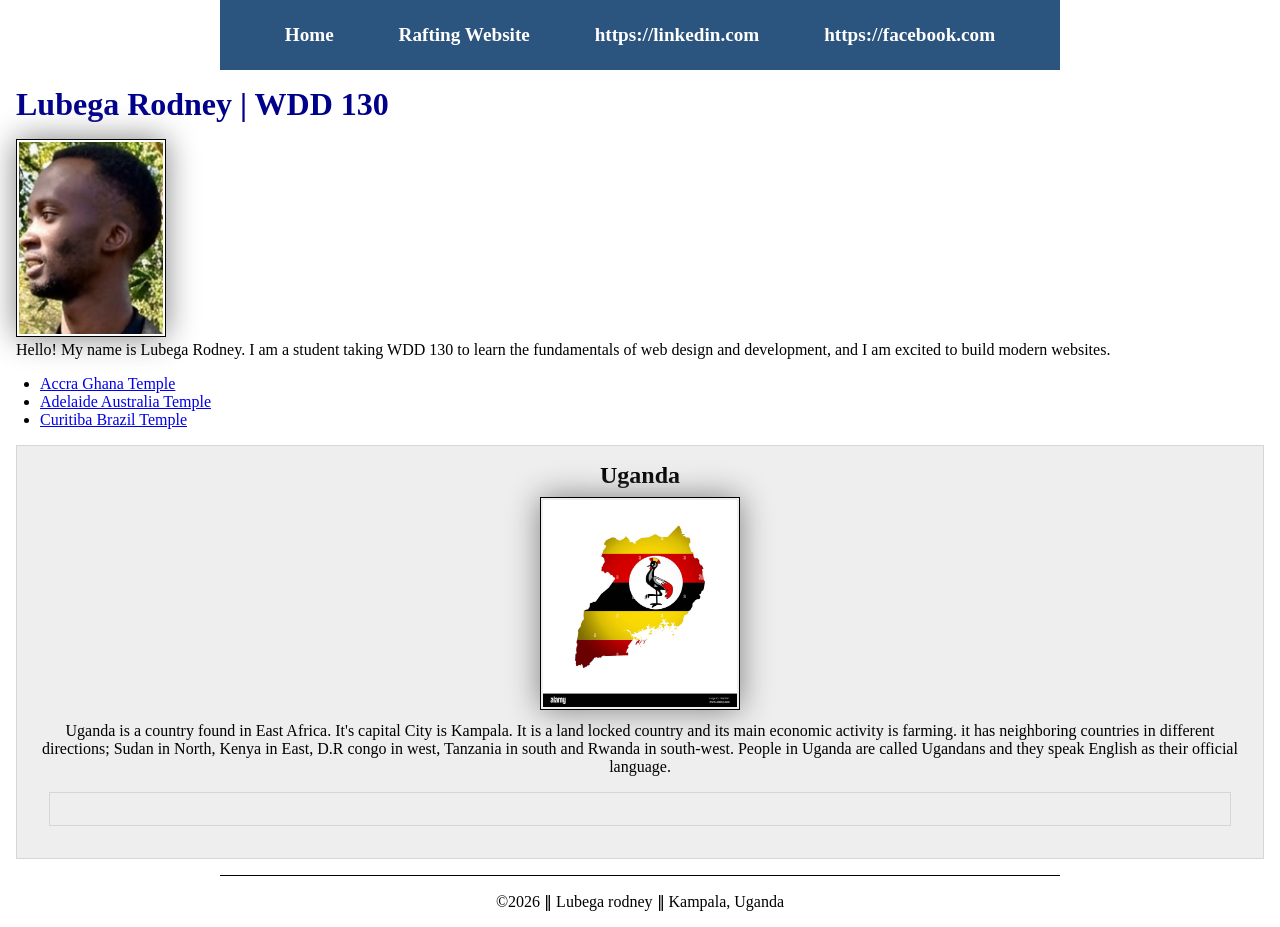
<file: index.html>
<!DOCTYPE html>
<html lang="en">

<head>
    <meta charset="UTF-8">
    <meta name="viewport" content="width=device-width, initial-scale=1.0">
    <title>Lubega Rodney | WDD 130</title>
    <meta name="description" content="My name is Lubega Rodney. Online student of BYU-Idaho studying Computer programming. My home page shows the temple in Africa and its address.">
    <meta name="author" content="Lubega Rodney">
    <link rel="stylesheet" href="styles/styles.css">
</head>


<body>
    <header>
        <nav>
            <a href="#">Home</a>
            <a href="wwr/">Rafting Website</a>
            <a href="wwr/">https://linkedin.com</a>
            <a href="wwr/">https://facebook.com</a>
        </nav>
    </header>
    <main>
        <h1>Lubega Rodney | WDD 130</h1>
        <img src="images/profile.png" alt="Lubega Rodney" width="200">
        <p>Hello! My name is Lubega Rodney. I am a student taking WDD 130 to learn the fundamentals of web design and development, and I am excited to build modern websites.</p>
        <ul>
            <li><a href="https://www.churchofjesuschrist.org/temples/details/accra-ghana-temple?lang=eng" target="_blank" rel="noopener">Accra Ghana Temple</a></li>
            <li><a href="https://www.churchofjesuschrist.org/temples/details/adelaide-australia-temple?lang=eng" target="_blank" rel="noopener">Adelaide Australia Temple</a></li>
            <li><a href="https://www.churchofjesuschrist.org/temples/details/curitiba-brazil-temple?lang=eng" target="_blank" rel="noopener">Curitiba Brazil Temple</a></li>
        </ul>
    </main>
    <aside class="box">
        <h2>Uganda</h2>
        <img src="images/uganda.jpg" alt="Uganda flag">
        <p>Uganda is a country found in East Africa. It's capital City is Kampala. It is a land locked country and its main economic activity is farming. it has neighboring countries in different directions; Sudan in North, Kenya in East, D.R congo in west, Tanzania in south and Rwanda in south-west. People in Uganda are called Ugandans and they speak English as their official language.</p>
        <ul class="box"></ul>
    </aside>
    <footer>
        <p>©2026 ‖ Lubega rodney ‖ Kampala, Uganda</p>
    </footer>

</body>

</html>
</file>
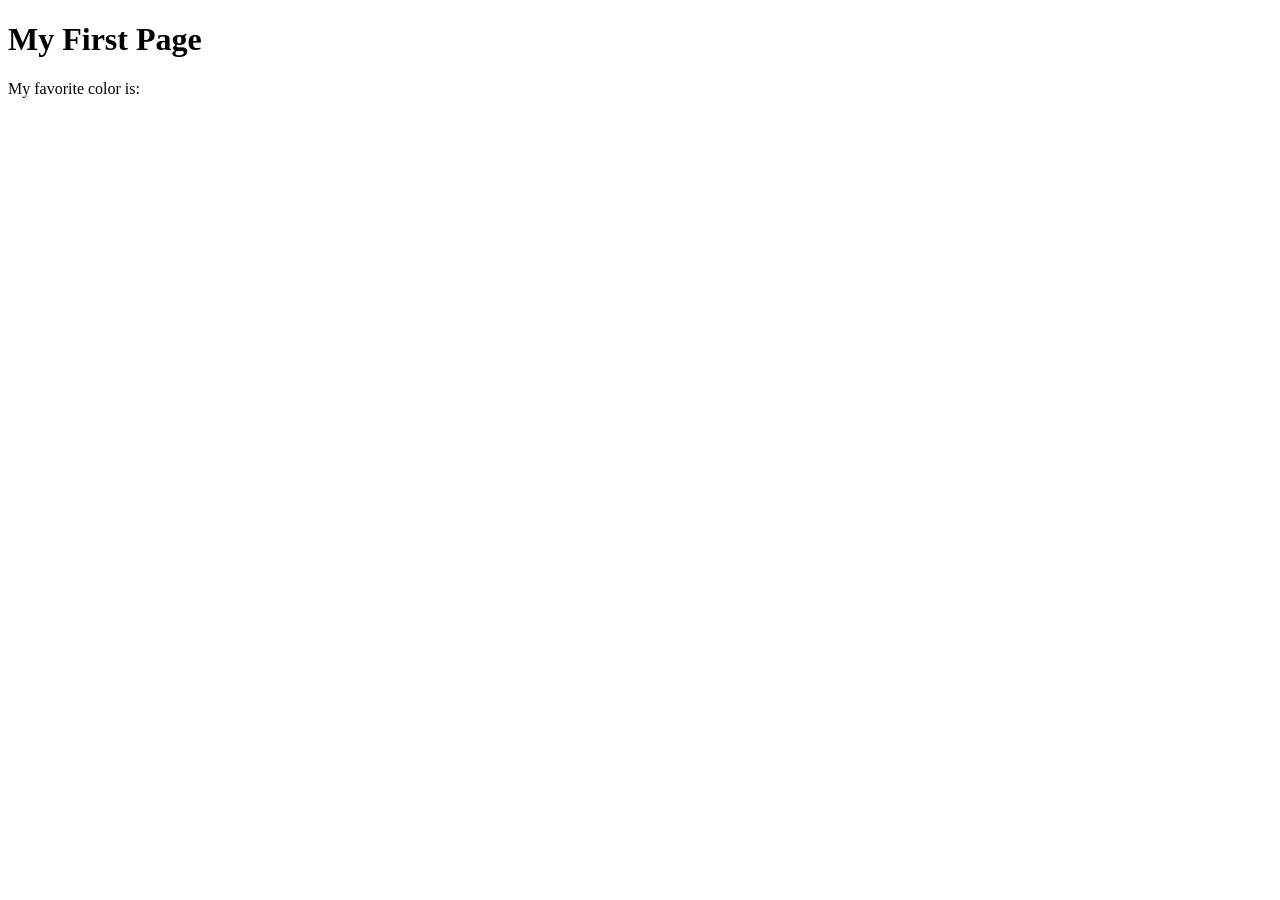
<file: week01/first-page.html>
<!DOCTYPE html>
<html lang="en">

<head>
    <meta charset="UTF-8">
    <meta name="viewport" content="width=device-width, initial-scale=1.0">
    <title>My First Page</title>
</head>

<body>
    <h1>My First Page</h1>
    <p>My favorite color is: </p>
</body>

</html>
</file>
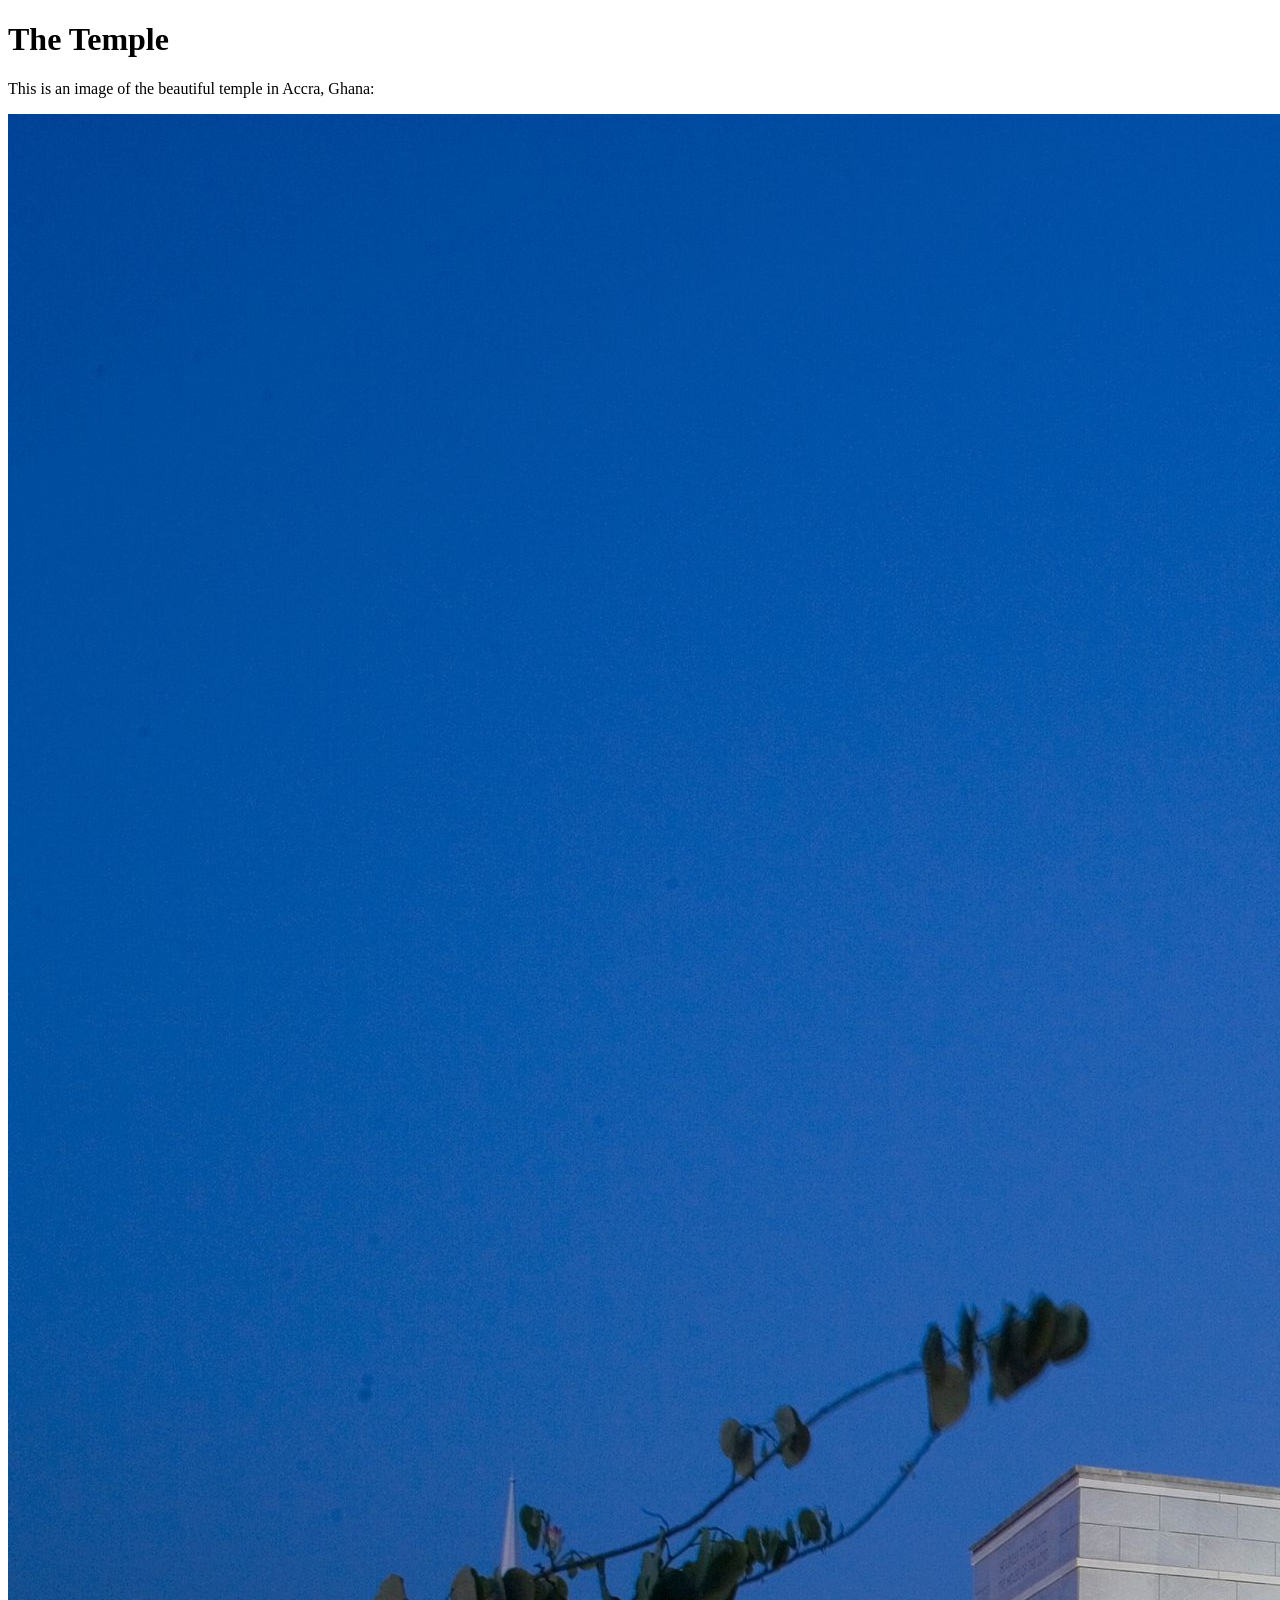
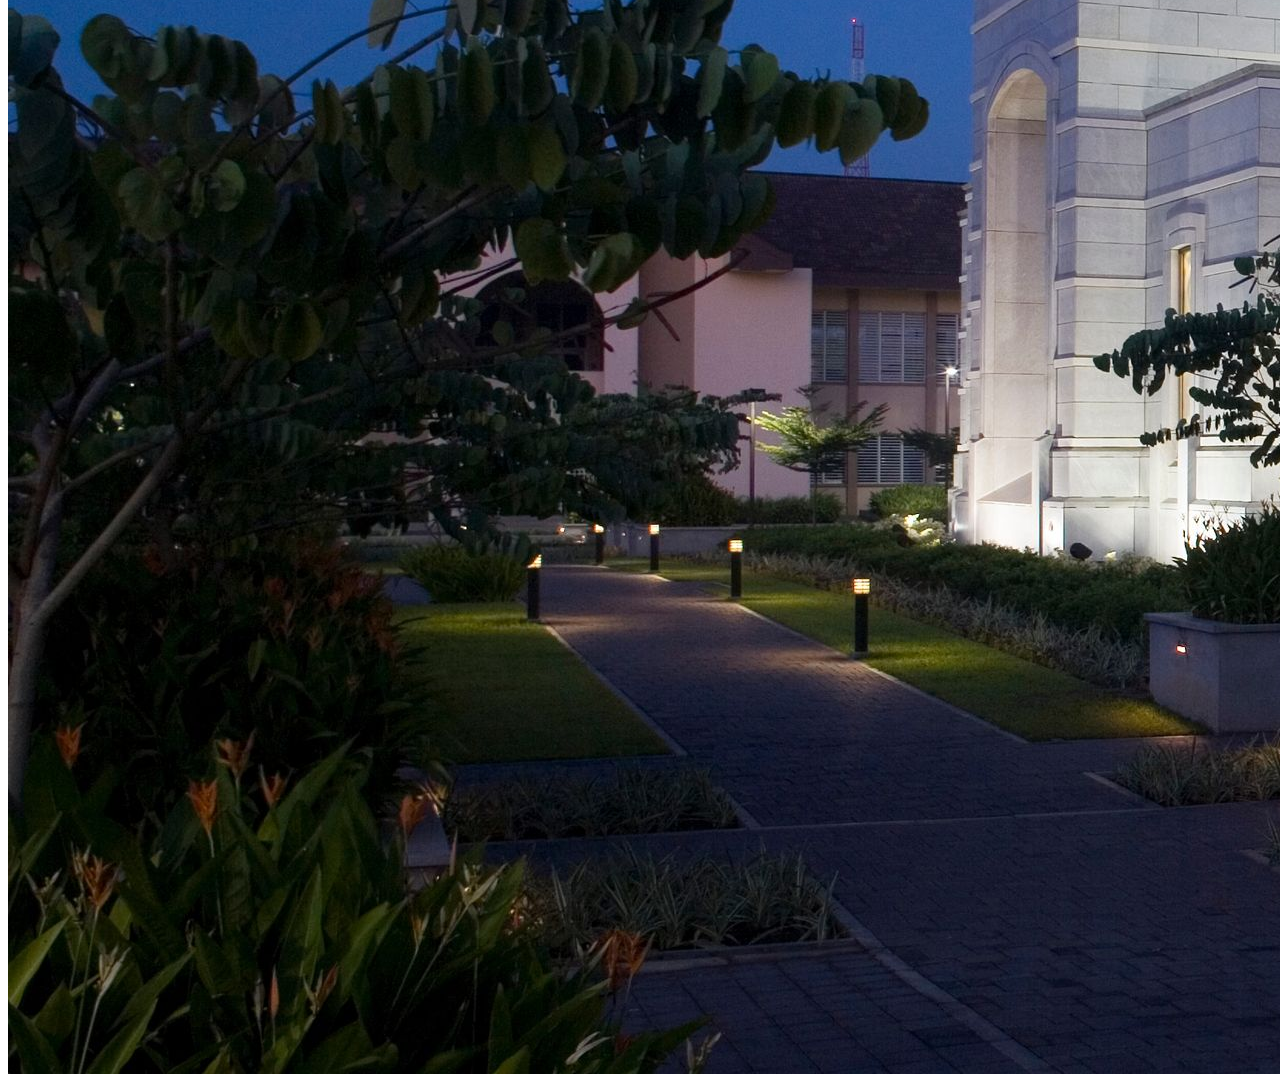
<file: week01/images.html>
<!DOCTYPE html>
<html lang="en">

<head>
    <meta charset="UTF-8">
    <meta name="viewport" content="width=device-width, initial-scale=1.0">
    <title>Temple Image</title>
</head>

<body>
    <h1>The Temple</h1>
    <p>This is an image of the beautiful temple in Accra, Ghana:</p>
    <img src="images/temple-large.jpeg" alt="The Accra Ghana Temple">

</body>

</html>
</file>
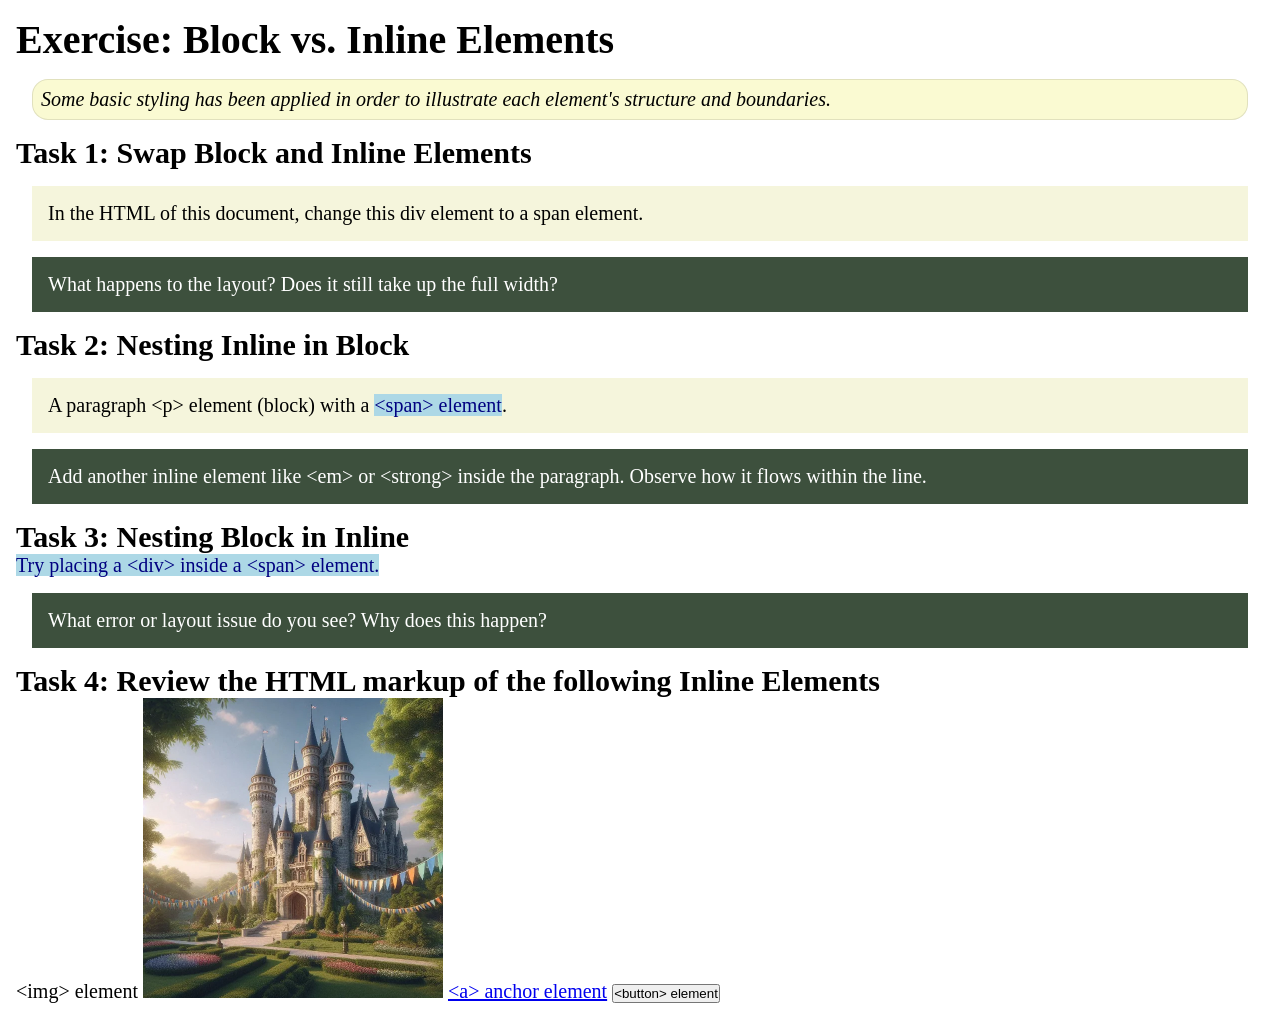
<file: week02/block-vs-inline.html>
<!DOCTYPE html>
<html lang="en">

<head>
    <meta charset="UTF-8">
    <meta name="viewport" content="width=device-width, initial-scale=1.0">
    <title>Exercise: Block vs. Inline Elements</title>
    <link rel="stylesheet" href="styles/block-vs-inline.css">
</head>

<body>
    <main>
        <h1>Exercise: Block vs. Inline Elements</h1>
        <p class="note">Some basic styling has been applied in order to illustrate each element's structure and boundaries.</p>

        <h2>Task 1: Swap Block and Inline Elements</h2>
        <div>In the HTML of this document, change this div element to a span element.</div>

        <p class="question">What happens to the layout? Does it still take up the full width?</p>

        <h2>Task 2: Nesting Inline in Block</h2>
        <p>A paragraph &lt;p&gt; element (block) with a <span>&lt;span&gt; element</span>.</p>
        <p class="question">Add another inline element like &lt;em&gt; or &lt;strong&gt; inside the paragraph. Observe how it flows within the line.</p>

        <h2>Task 3: Nesting Block in Inline</h2>
        <span>Try placing a &lt;div&gt; inside a &lt;span&gt; element.</span>
        <p class="question">What error or layout issue do you see? Why does this happen?</p>

        <h2>Task 4: Review the HTML markup of the following Inline Elements</h2>
        &lt;img&gt; element
        <img src="images/castle.webp" alt="placeholder image (images are inline)" width="300" height="300">
        <a href="https://churchofjesuschrist.org">&lt;a&gt; anchor element</a>
        <button type="button">&lt;button&gt; element</button>
    </main>
</body>

</html>
</file>
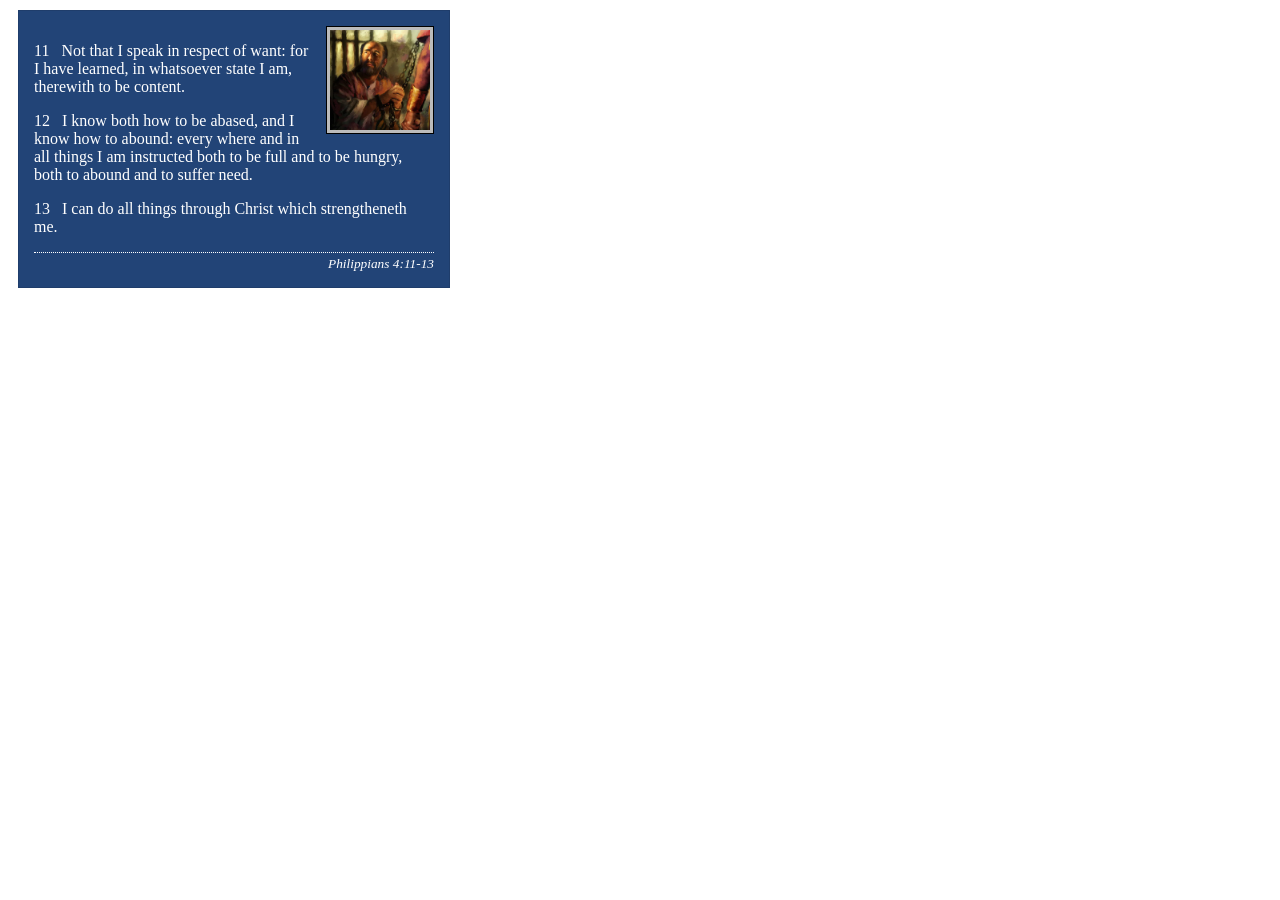
<file: week02/box-model-solution.html>
<!DOCTYPE html>
<html lang="en">

<head>
    <meta charset="UTF-8">
    <meta name="viewport" content="width=device-width, initial-scale=1.0">
    <title>Box Model Activity</title>
    <link rel="stylesheet" href="styles/box-model-solution.css">
</head>

<body>
    <main>
        <div class="callout">
            <img src="images/apostle-paul-imprisoned.webp" alt="Paul the Apostle - Imprisoned in Rome" width="200" height="200">
            <blockquote>
                <p>11 &nbsp; Not that I speak in respect of want: for I have learned, in whatsoever state I am, therewith to be content.</p>
                <p>12 &nbsp; I know both how to be abased, and I know how to abound: every where and in all things I am instructed both to be full and to be hungry, both to abound and to suffer need.</p>
                <p>13 &nbsp; I can do all things through Christ which strengtheneth me.</p>
            </blockquote>
            <cite>Philippians 4:11-13</cite>
        </div>
    </main>
</body>

</html>
</file>
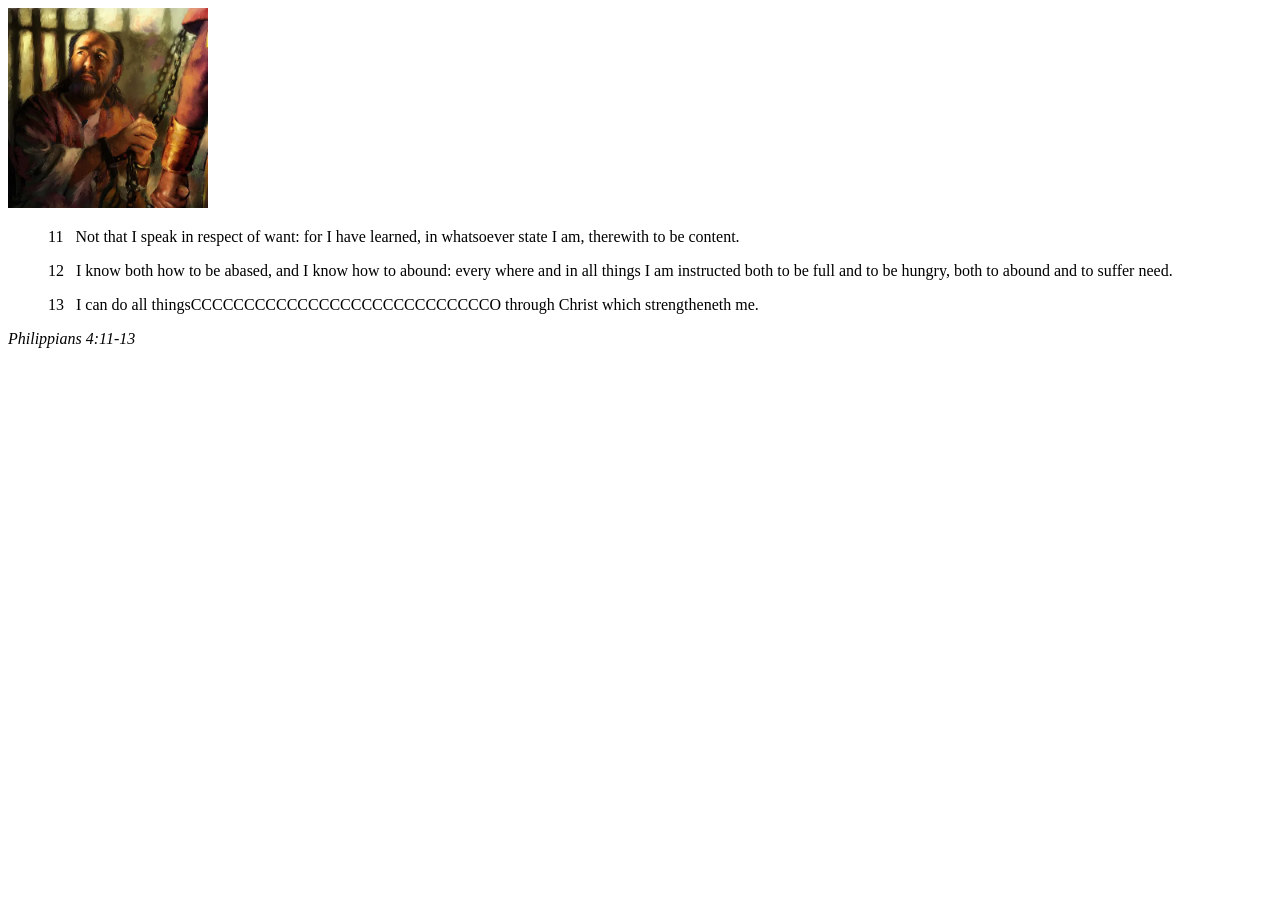
<file: week02/box-model.html>
<!DOCTYPE html>
<html lang="en">

<head>
    <meta charset="UTF-8">
    <meta name="viewport" content="width=device-width, initial-scale=1.0">
    <title>Box Model Activity</title>
</head>

<body>
    <main>
        <div class="callout">
            <img src="images/apostle-paul-imprisoned.webp" alt="Paul the Apostle - Imprisoned in Rome" width="200" height="200">
            <blockquote>
                <p>11 &nbsp; Not that I speak in respect of want: for I have learned, in whatsoever state I am, therewith to be content.</p>
                <p>12 &nbsp; I know both how to be abased, and I know how to abound: every where and in all things I am instructed both to be full and to be hungry, both to abound and to suffer need.</p>
                <p>13 &nbsp; I can do all thingsCCCCCCCCCCCCCCCCCCCCCCCCCCCCO through Christ which strengtheneth me.</p>
            </blockquote>
            <cite>Philippians 4:11-13</cite>
        </div>
    </main>
    <link rel="stylesheet" href="styles/box-model.css">

</body>

</html>
</file>
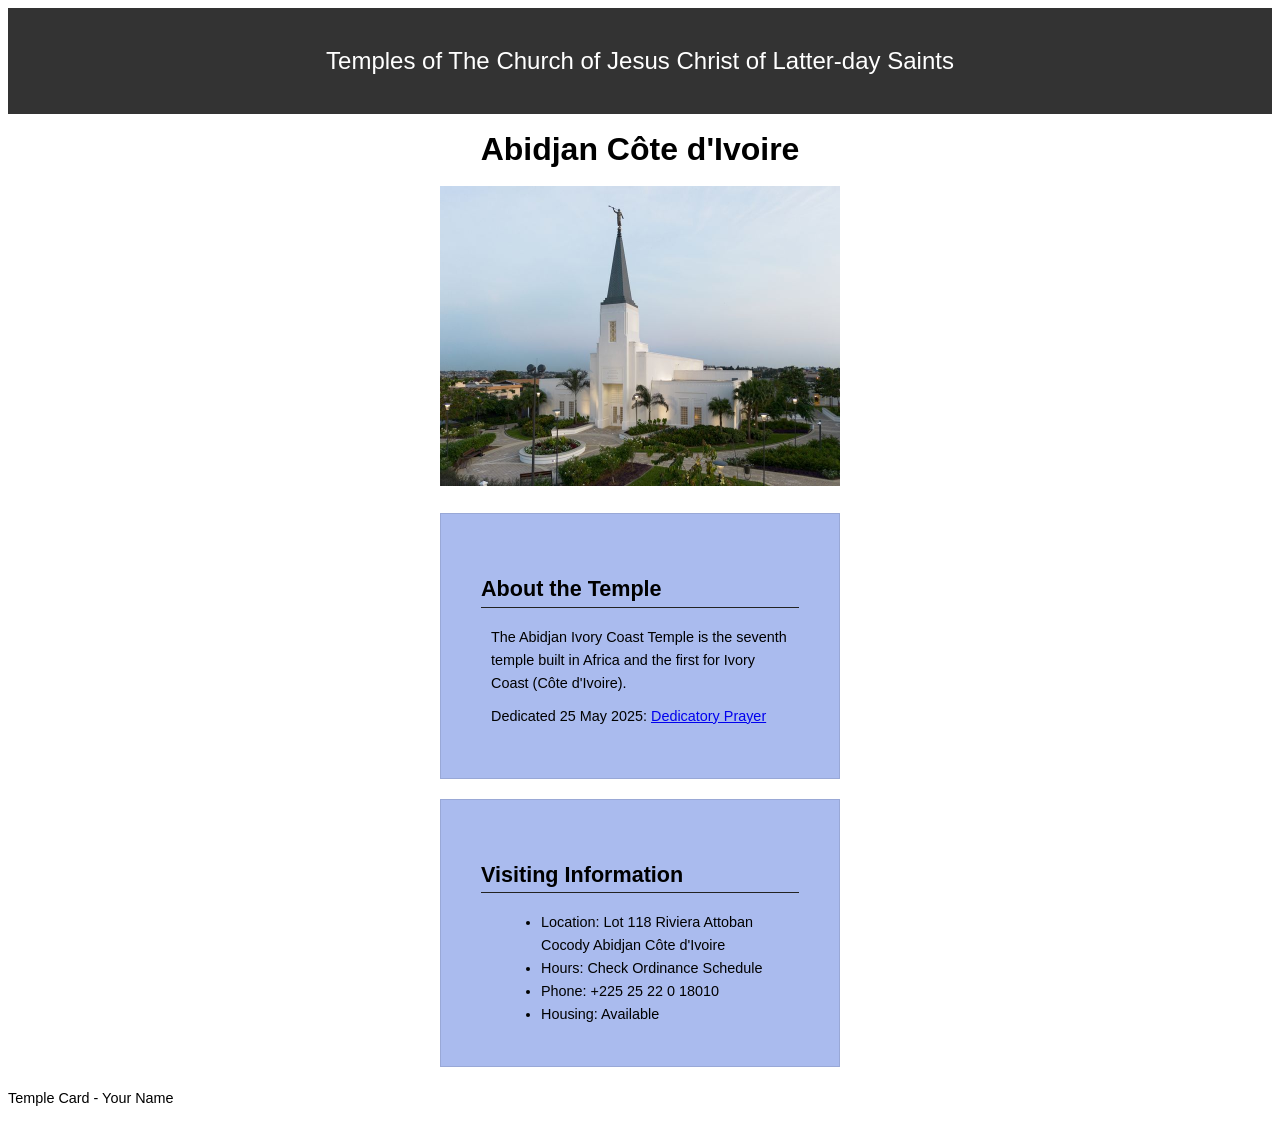
<file: week02/temple.html>
<!DOCTYPE html>
<html lang="en">

<head>
    <meta charset="UTF-8">
    <meta name="viewport" content="width=device-width, initial-scale=1.0">
    <title>Temple Card - Abidjan Côte d'Ivoire</title>
    <link rel="stylesheet" href="styles/temple.css">
</head>

<body>
    <header>
        <p>Temples of The Church of Jesus Christ of Latter-day Saints</p>
    </header>
    <main>
        <h1>Abidjan Côte d'Ivoire</h1>
        <picture>
            <img src="images/abidjan-ivory-coast.jpeg" alt="Abidjan Côte d'Ivoire Temple">
        </picture>
        <section>
            <h2>About the Temple</h2>
            <p>The Abidjan Ivory Coast Temple is the seventh temple built in Africa and the first for Ivory Coast (Côte d'Ivoire).</p>
            <p>Dedicated 25 May 2025: <a href="https://www.churchofjesuschrist.org/temples/dedicatory-prayer/abidjan-ivory-coast-temple/2025-05-25?lang=eng" target="_blank" rel="noopener noreferrer">Dedicatory Prayer</a></p>
        </section>
        <section>
            <h2>Visiting Information</h2>
            <ul>
                <li>Location: Lot 118 Riviera Attoban Cocody Abidjan Côte d'Ivoire</li>
                <li>Hours: Check Ordinance Schedule</li>
                <li>Phone: +225 25 22 0 18010</li>
                <li>Housing: Available</li>
            </ul>
        </section>
    </main>
    <footer>
        <p>Temple Card - Your Name</p>
    </footer>
</body>

</html>
</file>
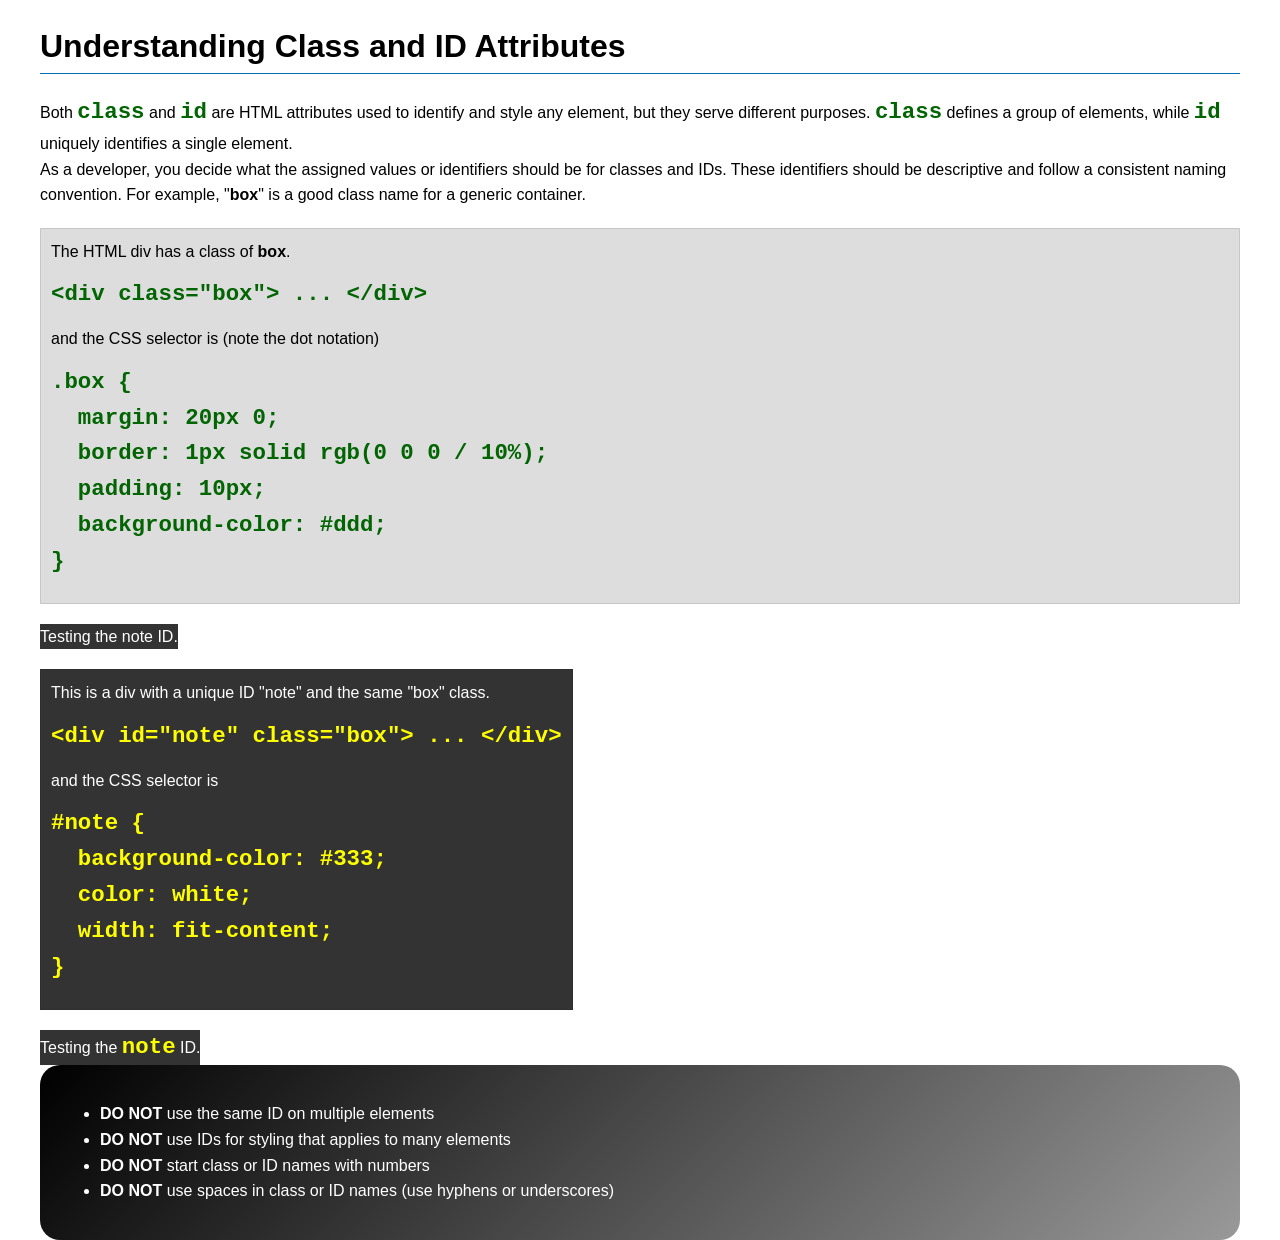
<file: week03/class-and-id.html>
<!DOCTYPE html>
<html lang="en">

<head>
    <meta charset="UTF-8">
    <meta name="viewport" content="width=device-width, initial-scale=1.0">
    <title>Class vs ID Attributes</title>
    <link rel="stylesheet" href="styles/class-and-id.css">
</head>

<body>
    <h1>Understanding Class and ID Attributes</h1>
    <p>Both <code>class</code> and <code>id</code> are HTML attributes used to identify and style any element, but they serve different purposes. <code>class</code> defines a group of elements, while <code>id</code> uniquely identifies a single element.</p>
    <p>As a developer, you decide what the assigned values or identifiers should be for classes and IDs. These identifiers should be descriptive and follow a consistent naming convention. For example, "<strong>box</strong>" is a good class name for a generic container.</p>
    <div class="box">
        <p>The HTML div has a class of <strong>box</strong>.</p>
        <pre><code class="html">&lt;div class="box"&gt; ... &lt;/div&gt;</code></pre>
        and the CSS selector is (note the dot notation)
        <pre><code class="css">.box {
  margin: 20px 0;
  border: 1px solid rgb(0 0 0 / 10%);
  padding: 10px;
  background-color: #ddd; 
}</code></pre>
    </div>

    <div id="note">
        <p>Testing the note ID.</p>
    </div>

    <div id="note" class="box">
        <p>This is a div with a unique ID "note" and the same "box" class.</p>
        <pre><code class="html">&lt;div id="note" class="box"&gt; ... &lt;/div&gt;</code></pre>
        and the CSS selector is
        <pre><code class="css">#note {
  background-color: #333;
  color: white;
  width: fit-content;
}</code></pre>
    </div>

    <div id="note">
        <p>Testing the <code>note</code> ID.</p>
    </div>

    <section id="best-practice">
        <ul>
            <li><strong>DO NOT</strong> use the same ID on multiple elements</li>
            <li><strong>DO NOT</strong> use IDs for styling that applies to many elements</li>
            <li><strong>DO NOT</strong> start class or ID names with numbers</li>
            <li><strong>DO NOT</strong> use spaces in class or ID names (use hyphens or underscores)</li>
        </ul>
    </section>

</body>

</html>
</file>
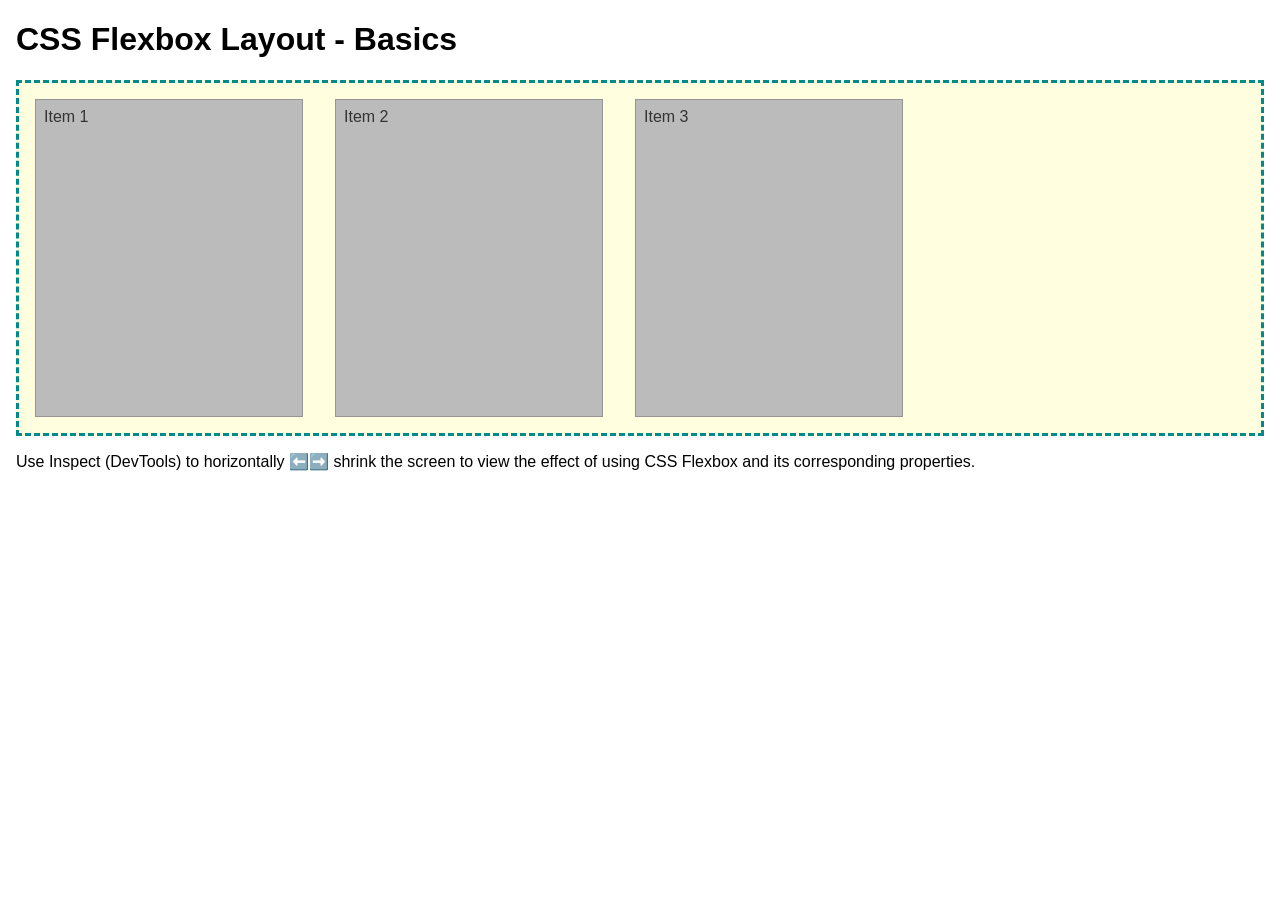
<file: week04/flexbox-layout.html>
<!DOCTYPE html>
<html lang="en">

<head>
    <meta charset="UTF-8">
    <meta name="viewport" content="width=device-width, initial-scale=1.0">
    <title>CSS Flexbox Layout - Basics</title>
    <link rel="stylesheet" href="styles/flexbox.css">
</head>

<body>
    <main>
        <h1>CSS Flexbox Layout - Basics</h1>
        <div class="flex-container">
            <div class="flex-item item1">Item 1</div>
            <div class="flex-item item2">Item 2</div>
            <div class="flex-item item3">Item 3</div>
        </div>
        <p>Use Inspect (DevTools) to horizontally ⬅️➡️ shrink the screen to view the effect of using CSS Flexbox and its corresponding properties.</p>
    </main>
</body>

</html>
</file>
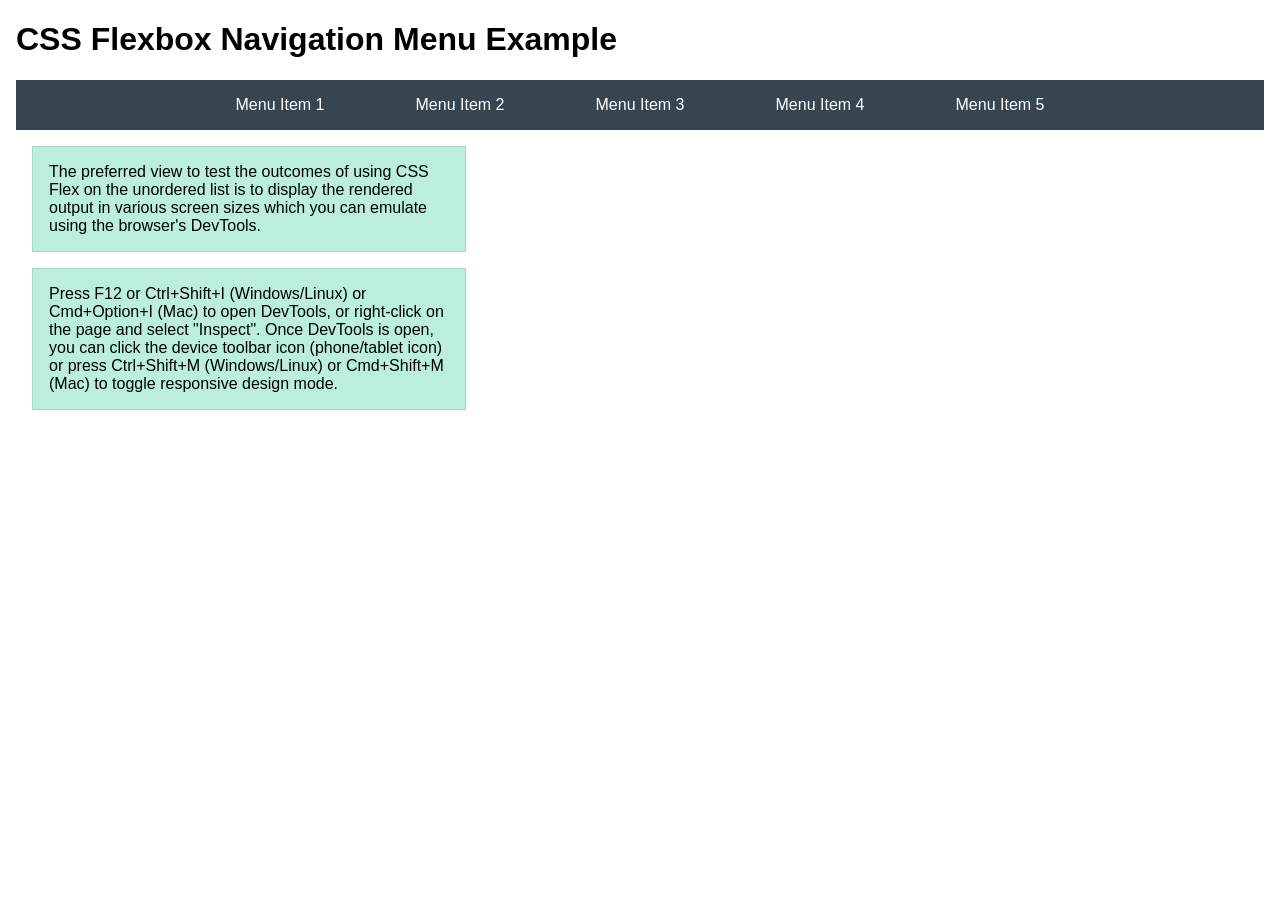
<file: week04/flexbox-menu.html>
<!DOCTYPE html>
<html lang="en">

<head>
    <meta charset="UTF-8">
    <meta name="viewport" content="width=device-width, initial-scale=1.0">
    <title>CSS Flexbox - Navigation Menu</title>
    <link rel="stylesheet" href="styles/flexbox-menu.css">
</head>

<body>
    <main>
        <h1>CSS Flexbox Navigation Menu Example</h1>
        <nav>
            <ul>
                <li><a href="#">Menu Item 1</a></li>
                <li><a href="#">Menu Item 2</a></li>
                <li><a href="#">Menu Item 3</a></li>
                <li><a href="#">Menu Item 4</a></li>
                <li><a href="#">Menu Item 5</a></li>
            </ul>
        </nav>
        <p>The preferred view to test the outcomes of using CSS Flex on the unordered list is to display the rendered output in various screen sizes which you can emulate using the browser's DevTools.</p>

        <p>Press F12 or Ctrl+Shift+I (Windows/Linux) or Cmd+Option+I (Mac) to open DevTools, or right-click on the page and select "Inspect". Once DevTools is open, you can click the device toolbar icon (phone/tablet icon) or press Ctrl+Shift+M (Windows/Linux) or Cmd+Shift+M (Mac) to toggle responsive design mode.</p>
    </main>
</body>

</html>
</file>
<file: styles/styles.css>
* {
    margin: 0;
    padding: 0;
    box-sizing: border-box;
}

:root {
    --primary-color: #2b547e;
    --heading-color: darkblue;
    --border-style: 1px solid #000;
    --card-bg: #eee;
}

header,
.grid,
footer {
    max-width: 840px;
    margin: 0 auto;
}

nav {
    background-color: var(--primary-color);
    padding: 1rem;
    display: flex;
    flex-wrap: wrap;
    justify-content: space-evenly;
    align-items: center;
    gap: 0.5rem;
}

nav a {
    display: block;
    padding: 0.5rem;
    text-decoration: none;
    font-size: 1.2rem;
    font-weight: 700;
    color: #fff;
    /* shorthand for white */
}

h1 {
    color: var(--heading-color);
    margin-bottom: 1rem;
}

img {
    width: 150px;
    height: auto;
    border: var(--border-style);
    padding: 2px;
    box-shadow: 0 0 30px gray;
}

main img {
    width: 150px;
    height: auto;
    border: var(--border, 1px solid black);
    padding: var(--padding, 2px);
    box-shadow: 0 0 30px gray;
}

main ul {
    margin-top: 1rem;
    padding-left: 1.5rem;
}

aside {
    text-align: center;
    position: relative;
}

aside img {
    width: 200px;
    max-width: 100%;
    height: auto;
    margin: 0.5rem 0;
}

p {
    padding: var(--padding, 0px);
}

footer {
    margin-top: 15px;
    border-top: var(--border-style);
    text-align: var(--text-align, center);
    padding: 1rem;
}

/* Class Selectors */

.box {
    margin: 1rem;
    border: 1px solid rgb(0 0 0 / 10%);
    padding: 1rem;
    background-color: var(--card-bg);
    color: #000;
}

.grid {
    display: grid;
    grid-template-columns: 1fr;
    align-items: center;
}

@media (min-width: 768px) {
    .grid {
        grid-template-columns: 20rem 1fr;
    }

    aside {
        grid-column: 1/2;
        grid-row: 1/2;
    }

    main {
        grid-column: 2/3;
        margin: 1rem;
    }
}
</file>
<file: week02/styles/block-vs-inline.css>
* {
    margin: 0;
    padding: 0;
}

body {
    font-size: 20px;
    margin: 1rem;
}

p,
div {
    background-color: beige;
    margin: 1rem;
    padding: 1rem;
}

span {
    color: navy;
    background-color: lightblue;
}

code {
    margin: 0;
    padding: 0;
    color: green;
    font-size: 1.2rem;
}

.note {
    font-style: italic;
    background-color: lightgoldenrodyellow;
    border-radius: 1rem;
    border: 1px solid rgb(0 0 0 / 10%);
    margin: 1rem;
    padding: .5rem;
}

.question {
    background-color: #3d503d;
    color: #fff;
}
</file>
<file: week02/styles/box-model-solution.css>
.callout {
    max-width: 400px;
    margin: 10px;
    border: 1px solid rgb(0 0 0 / 10%);
    padding: 15px;
    background-color: #247;
    color: #fff;
}

.callout img {
    float: right;
    margin: 0 0 10px 15px;
    border: 1px solid #000;
    padding: 3px;
    background-color: #bbb;
    width: 100px;
    height: auto;
}

blockquote {
    margin: 0;
}

cite {
    display: block;
    border-top: 1px dotted #fff;
    padding-top: 3px;
    text-align: right;
    font-size: smaller;
}
</file>
<file: week02/styles/box-model.css>
.callout {
    /* write declarations here */
}

.callout img {
    /* write declarations here */
}

blockquote {
    /* write declarations here */
}

cite {
    /* write declarations here */
}
</file>
<file: week02/styles/temple.css>
body {
    font-family: Arial, sans-serif;
    line-height: 1.6;
}

header {
    background-color: #333;
    color: #fff;
    padding: 10px 0;
    text-align: center;
    font-size: 1.5rem;
}

main {
    width: 400px;
    margin: 0 auto;
}

h1 {
    margin: 10px;
    text-align: center;
}

h2 {
    border-bottom: 1px solid #222;
}

img {
    width: 100%;
    height: auto;
    box-shadow: 30 20px 30px #333;
}

section {
    margin: 20px 0;
    border: 1px solid rgb(0 0 0 / 10%);
    padding: 10%;
    background-color: #abe;
    font-size: .9rem;
}

section p {
    margin: 10px;
}

ul {
    margin: 10px 20px 0;
}

footer {
    font-size: .9rem;
}
</file>
<file: week03/styles/class-and-id.css>
body {
    font-family: Arial, sans-serif;
    line-height: 1.6;
    margin: 0;
    padding: 0 40px;
}

h1 {
    border-bottom: 1px solid rgb(0 110 182);
    padding-bottom: 0;
}

p {
    margin: 0;
}

code {
    color: darkgreen;
    font-weight: 700;
    font-size: 1.4rem;
}

/* Class examples - can be reused */
.box {
    margin: 20px 0;
    border: 1px solid rgb(0 0 0 / 10%);
    padding: 10px;
    background-color: #ddd;
    /* this is shorthand for #dddddd */
}

.highlight {
    background-color: #efefaa;
    border-radius: 25px;
    padding: 25px;
}

/* ID examples - should be unique */

#note {
    background-color: #333;
    color: white;
    width: fit-content;
}

#note code {
    color: yellow;
}

#best-practice {
    background: linear-gradient(135deg, #000 0%, #999 100%);
    color: white;
    border-radius: 20px;
    padding: 20px;
}
</file>
<file: week04/styles/flexbox.css>
body {
    font-family: Helvetica, Arial, sans-serif;
    margin: 1rem;
}

.flex-container {
    border: 3px dashed darkcyan;
    background-color: lightyellow;
    display: flex;
    flex-wrap: wrap;
}

.flex-item {
    width: 250px;
    margin: 1rem;
    border: 1px solid rgb(0 0 0 / 20%);
    padding: 0.5rem;
    background-color: #bbb;
    color: #333;
}

.item1 {
    min-height: 100px;
}

.item2 {
    min-height: 200px;
}

.item3 {
    min-height: 300px;
}
</file>
<file: week04/styles/flexbox-menu.css>
body {
    font-family: Helvetica, Arial, sans-serif;
    margin: 1rem;
}

nav {
    background-color: #36454f;
}

nav ul {
    list-style-type: none;
    display: flex;
    flex-wrap: wrap;
    max-width: 900px;
    margin: 0 auto;
    padding: 0;
    justify-content: space-around;
    align-items: center;
}

nav a {
    display: block;
    color: #fff;
    text-align: center;
    padding: 1rem;
    text-decoration: none;
}

p {
    margin: 1rem;
    border: 1px solid rgb(0 0 0 / 10%);
    padding: 1rem;
    background-color: #bed;
    max-width: 400px;
}
</file>
